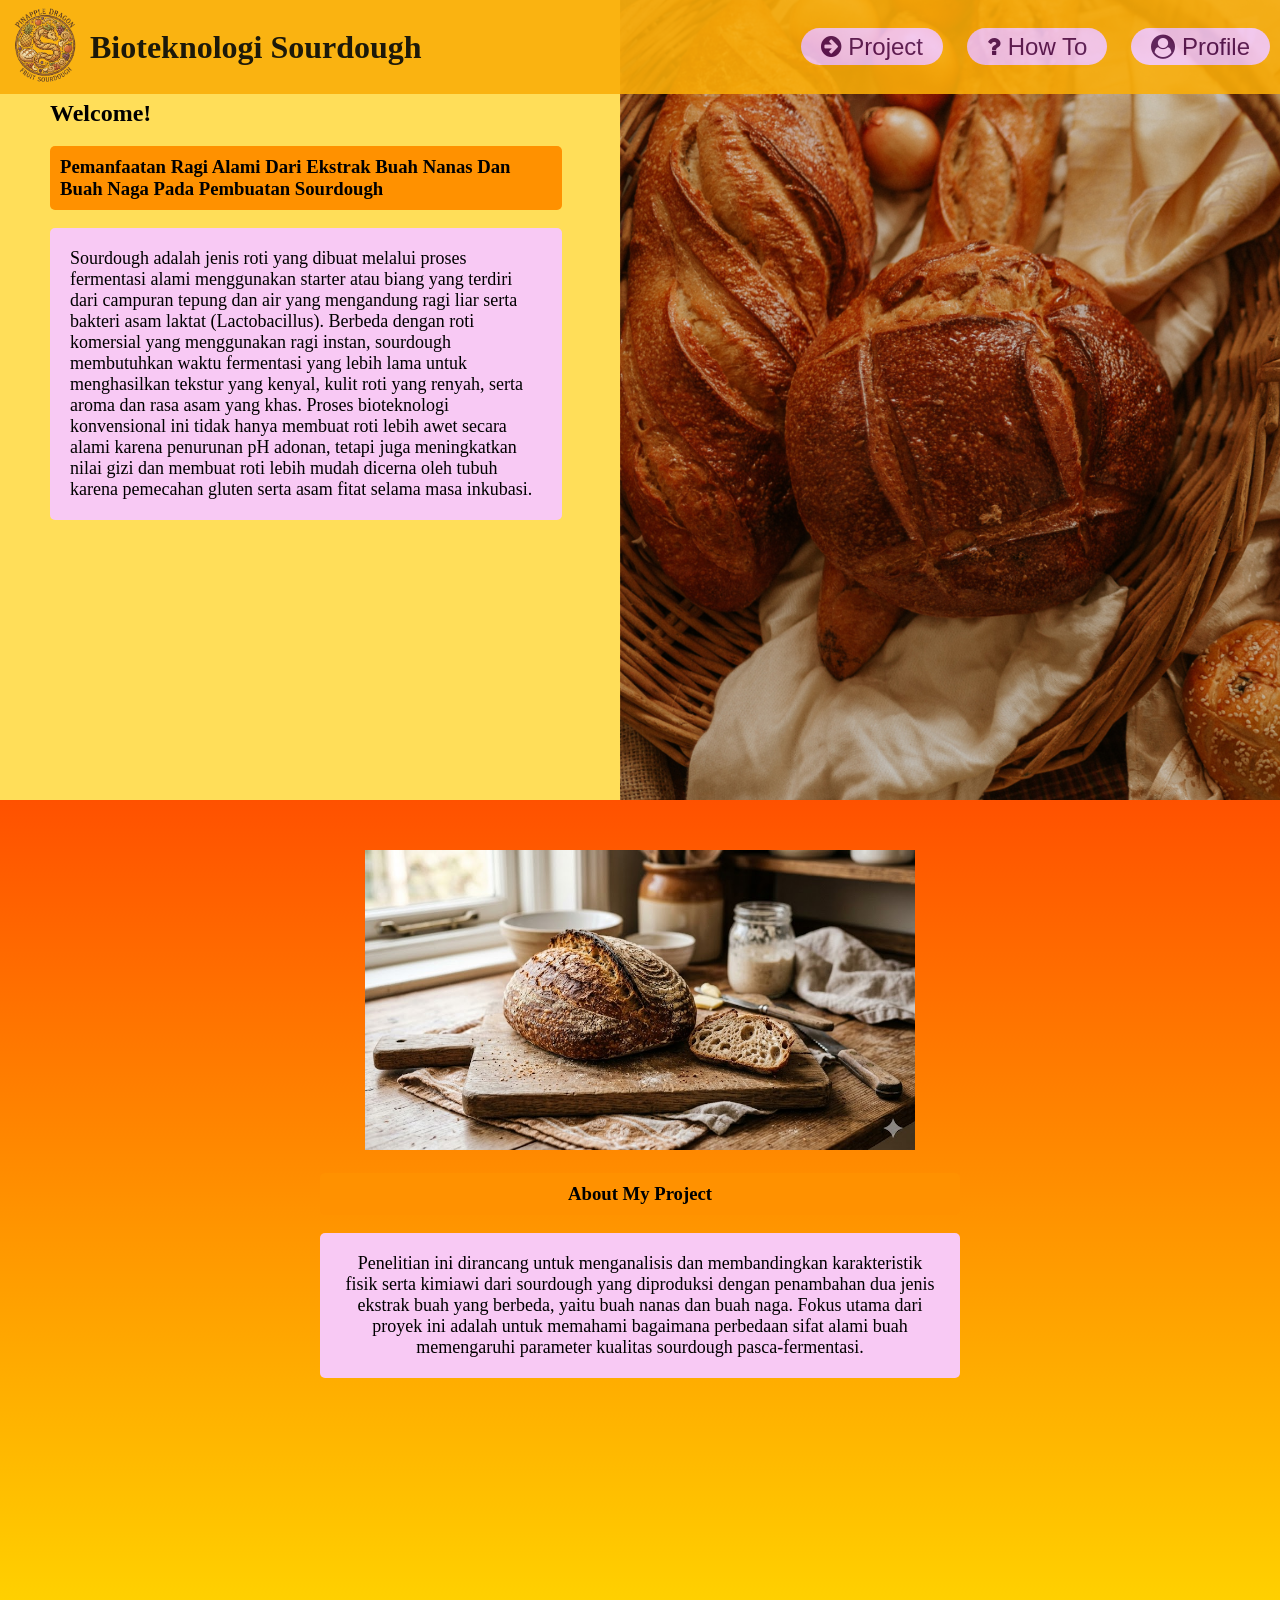
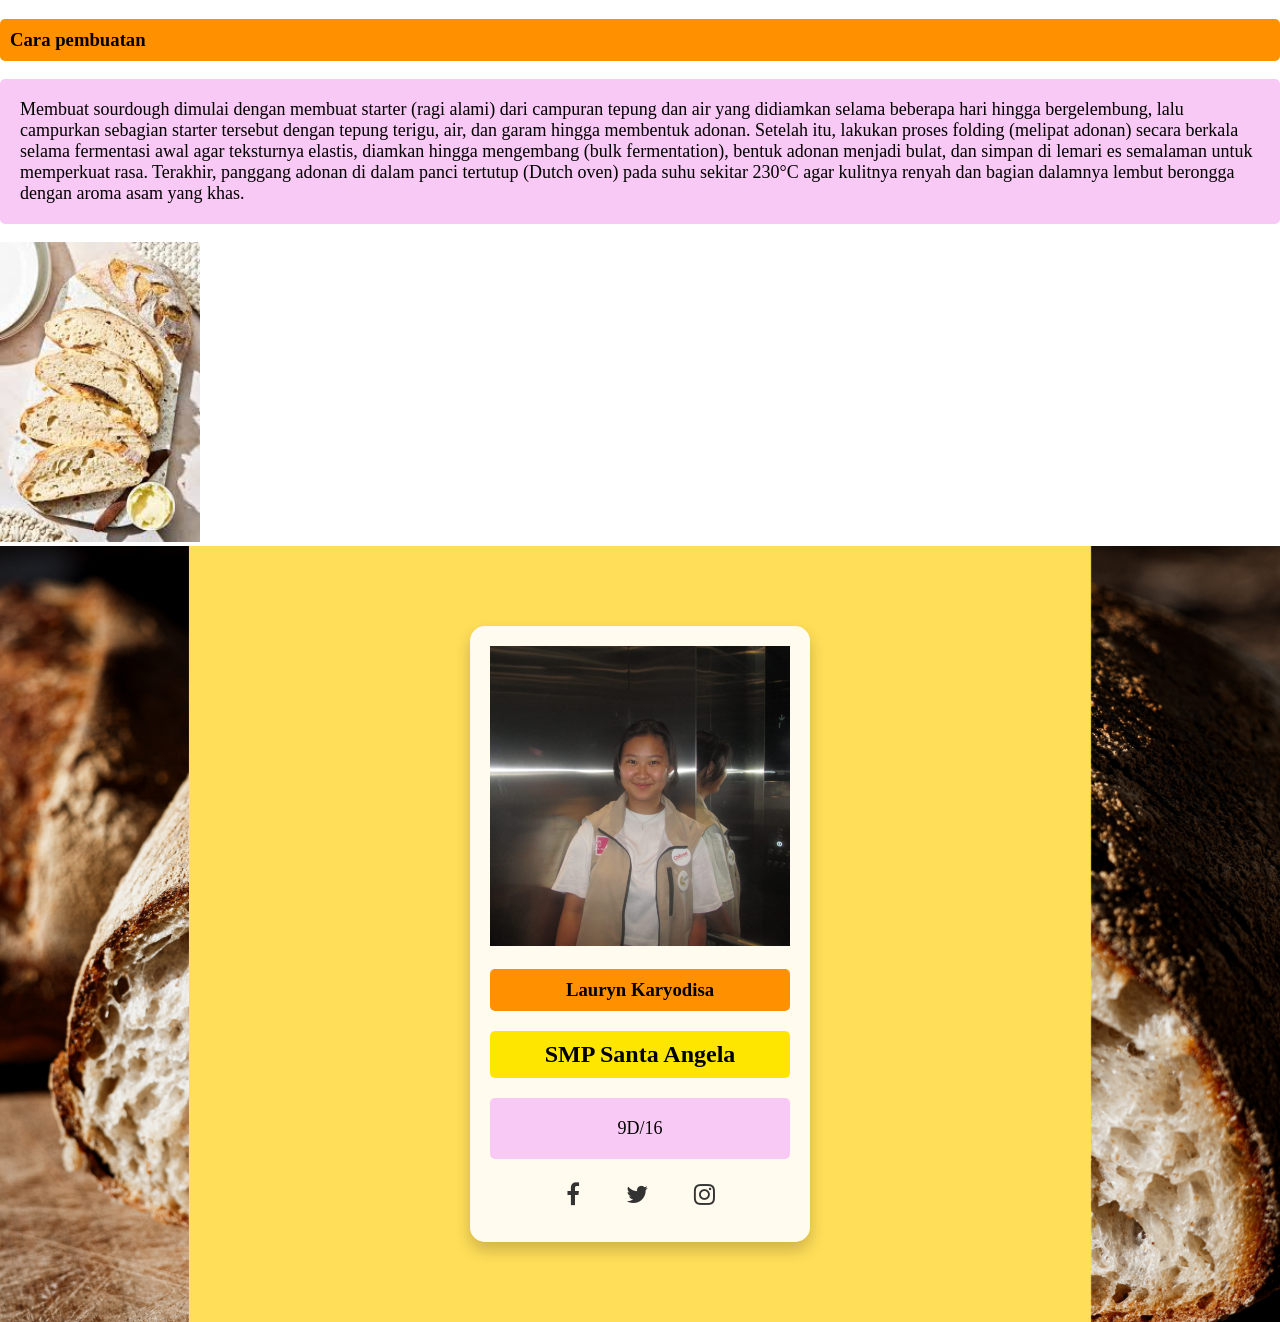
<file: index.html>
<!DOCTYPE html>
<html>
   <head>
    <title>Menu icon</title>
    <link rel="stylesheet" href="styles.css">
    <link rel="stylesheet" href="https://cdnjs.cloudflare.com/ajax/libs/font-awesome/4.7.0/css/font-awesome.min.css">
</head>
<body>
    <header>
        <a href="#">
            <img src="banner.png">
        </a>
        <h1>Bioteknologi Sourdough</h1>
        
        <nav>
            <a href="#project"><i class="fa fa-arrow-circle-right"></i> Project</a>
            <a href="#howto"><i class="fa fa-question"></i> How To</a>
            <a href="#profile"><i class="fa fa-user-circle"></i> Profile</a>
           
        </nav>
        </header>
        <section class="home">
            <div class="containerHome">
                <h1>Welcome!</h1>
                <h3>Pemanfaatan Ragi Alami Dari Ekstrak Buah Nanas Dan Buah Naga Pada Pembuatan Sourdough</h3>
                <p>
                    Sourdough adalah jenis roti yang dibuat melalui proses fermentasi alami menggunakan starter atau biang yang terdiri dari campuran tepung dan air yang mengandung ragi liar serta bakteri asam laktat (Lactobacillus). Berbeda dengan roti komersial yang menggunakan ragi instan, sourdough membutuhkan waktu fermentasi yang lebih lama untuk menghasilkan tekstur yang kenyal, kulit roti yang renyah, serta aroma dan rasa asam yang khas. Proses bioteknologi konvensional ini tidak hanya membuat roti lebih awet secara alami karena penurunan pH adonan, tetapi juga meningkatkan nilai gizi dan membuat roti lebih mudah dicerna oleh tubuh karena pemecahan gluten serta asam fitat selama masa inkubasi.
                </p>
            </div>
        </section>

        <section id="project">
            <div class="containerAbout">
                <img src="image.png">
                <h3> About My Project</h3>
                <p>
                    Penelitian ini dirancang untuk menganalisis dan membandingkan karakteristik fisik serta kimiawi dari sourdough yang diproduksi dengan penambahan dua jenis ekstrak buah yang berbeda, yaitu buah nanas dan buah naga. Fokus utama dari proyek ini adalah untuk memahami bagaimana perbedaan sifat alami buah memengaruhi parameter kualitas sourdough pasca-fermentasi.
                </p>
            </div>
        </section>

        <section id="howto">
    <div class="deskHowto">
        <div class="penjelasan">
            <h3>Cara pembuatan</h3>
            <p>
Membuat sourdough dimulai dengan membuat starter (ragi alami) dari campuran tepung dan air yang didiamkan selama beberapa hari hingga bergelembung, lalu campurkan sebagian starter tersebut dengan tepung terigu, air, dan garam hingga membentuk adonan. Setelah itu, lakukan proses folding (melipat adonan) secara berkala selama fermentasi awal agar teksturnya elastis, diamkan hingga mengembang (bulk fermentation), bentuk adonan menjadi bulat, dan simpan di lemari es semalaman untuk memperkuat rasa. Terakhir, panggang adonan di dalam panci tertutup (Dutch oven) pada suhu sekitar 230°C agar kulitnya renyah dan bagian dalamnya lembut berongga dengan aroma asam yang khas.
            </p>
           
        </div>
        <div class="dokumentasi">
            <img src="img3.png">
        </div>
    </div>
</section>

<section id="profile">
  <div class="cardProfile">
    <div class="imgProfile">
      <img src="image2.jpg">
    </div>
    <div class="deskProfile">
      <h3>Lauryn Karyodisa</h3>
      <h2>SMP Santa Angela</h2>
      <p>
        9D/16
      </p>

    </div>

    <section>
  <div class="medsos">
    <a href="https://www.facebook.com/share/1B1VhBXzht/" target="_blank" rel="noopener noreferrer">
      <span class="fa fa-facebook"></span>
    </a>
    
    <a href="https://x.com/lorinnlau" target="_blank" rel="noopener noreferrer">
      <span class="fa fa-twitter"></span>
    </a>
    
    <a href="https://www.instagram.com/laurynkaryo?igsh=MnVvcjN6c25vdmFu" target="_blank" rel="noopener noreferrer">
    <span class="fa fa-instagram"></span>
    </a>
  
    </a>
  </div>
</section>
</file>
<file: styles.css>
body {
    margin: 0;
}

header {
    display: flex;
    justify-content: space-between;
    align-items: center; 
    text-align: center;
    background-color: rgb(250, 173, 8); 
    opacity: 0.89;
    padding: 0px 0px;
    position: fixed;
    top: 0;
    width: 100%;
    z-index: 1000;
    
}

header.scrolled {
  background-color: rgba(255, 255, 255, 0.9); 
  padding: 10px 20px; 
  box-shadow: 0 2px 10px rgba(0,0,0,0.1);
}

header img {
    height: 90px;
}

.banner {
    color: white;
}


nav a {
    font-family: Audiowide, sans-serif;
    text-decoration: none;
    background-color: rgb(248, 201, 244);
    color: rgb(85, 21, 85);
    padding: 5px 20px;
    border-radius: 20px;
    transition: 0.5s;
    font-size:x-large;
    margin:0px 10px;
}

nav a:hover {
    color: rgb(241, 95, 144);
    background-color: rgb(77, 8, 8);
    padding: 7px 20px;
    border-radius: 20px;
    box-shadow: 5px 5px 5px -2px rgba(77, 71, 71, 0.493);
    transition: 0.2s;
}

.containerHome {
    width: 40%;
    margin-left: 50px;
    padding-top: 100px;
    text-decoration: none;
}

h1.judulHome{
    font-size: 50px;
    text-decoration: none;
    color: rgb(107, 87, 87);
    font-family: 'Audiowide', sans-serif; 
    font-size: 1.2rem;
    margin: 0;
    text-align:left;
}
h1{
    margin: 0;
    margin-right: auto;
}

.deskripsiHome {
    font-size: 20px;
}
section.home {
    height: 800px;
    background-size: cover;
    background-repeat: no-repeat;
    background-attachment: fixed;
    background-image: url("img1.jpg");
}

section.profile{
    height: 800px;
    background-size: cover;
    background-repeat: no-repeat;
    background-attachment: fixed;
    background-image: url("img1.jpg");   
}
p {
    background-color: rgb(248, 201, 244);
    border-radius: 5px;
    padding: 20px 20px;
    font-size:large;
    position: relative;
    z-index: 1;
}
h3{
     background-color: rgb(255, 145, 0);
    border-radius: 5px;
    padding: 10px 10px;
}

#about {
    text-decoration: none;
    color :rgb(197, 155, 92);
}

a#about{
   text-decoration: none;
    color :rgb(0, 0, 0);
    background-color: rgb(255, 145, 0);
    border-radius: 5px;
    padding: 10px 10px;
}



    
section.project{
    height: 2000px;
    text-align: center;
    height: 800px;
}
.containerAbout{
    color :black;
    text-align: center;
    width: 50%;
    margin: auto;
    padding: 50px 20px;
    text-decoration:none;
        height: 300px ;
        height: 800px; 
}
#about{
     text-decoration:none;
     color:black;
}
img{
    height:300px;
}
.cardProfile{
    background-color: rgb(245, 211, 20);
    padding: 15px;
    width:300px;
    margin: auto;
    text-align: center;
}
.imgProfile img{
    width:100%;
}
.medsos{
    left: 0;
    bottom: 0;
    width: 100%;
    text-align: center;
    height:40px;
    padding-top:5px;
}
.medsos a{
    text-decoration: none;
    padding: 10px 10px;
    font-size: 24px;
}


#project {
    background-image: linear-gradient(rgb(255, 81, 0), rgb(255, 208, 0));
    height:800px;
    width:100%;
}


#profile {
    background-image: url('project.jpg'); 
    background-size: cover;
    background-position: center;
    background-repeat: no-repeat;
    padding: 80px 0;
    display: flex;
    justify-content: center;
    align-items: center;
}

.cardProfile {
    background: rgba(255, 255, 255, 0.9);
    padding: 20px;
    border-radius: 15px;
    box-shadow: 0 8px 16px rgba(0,0,0,0.2);
}
h2{
    background-color: rgb(255, 230, 0);
    border-radius: 5px;
    padding: 10px 10px;
}

.medsos a {
    text-decoration: none;
    margin: 0 10px;
    font-size: 24px;
    color: #333; 
    transition: 0.3s;
}

.medsos a:hover {
    color: #007bff;
}
</file>
